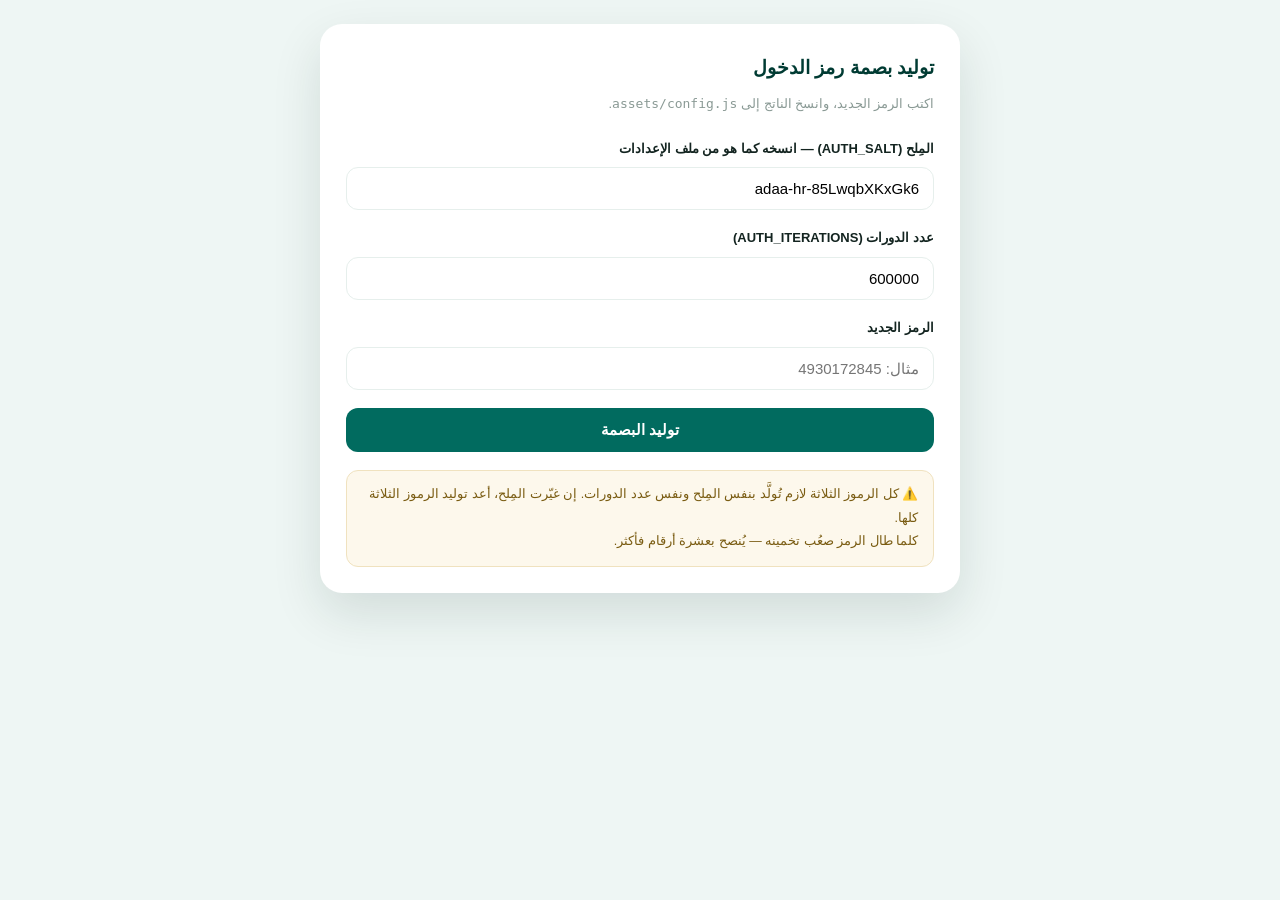
<file: tools/hash-code.html>
<!doctype html>
<html lang="ar" dir="rtl">
<head>
<meta charset="utf-8">
<meta name="viewport" content="width=device-width,initial-scale=1">
<title>توليد بصمة رمز الدخول · أداء</title>
<style>
  :root{--g-900:#003b33;--g-700:#016b5f;--line:#e6efec;--ink:#132420;--muted:#8a9a95}
  *{box-sizing:border-box}
  body{margin:0;padding:24px;background:#eef6f4;color:var(--ink);
       font-family:"Noto Sans Arabic","Segoe UI",Tahoma,sans-serif;line-height:1.9}
  .wrap{max-width:640px;margin:0 auto;background:#fff;border-radius:22px;
        padding:26px;box-shadow:0 20px 50px rgba(0,40,34,.12)}
  h1{font-size:19px;margin:0 0 6px;color:var(--g-900)}
  p.sub{margin:0 0 20px;font-size:13px;color:var(--muted)}
  label{display:block;font-size:13px;font-weight:700;margin:16px 0 6px}
  input{width:100%;padding:12px 14px;border:1px solid var(--line);border-radius:12px;
        font-size:15px;font-family:inherit}
  input:focus{outline:2px solid var(--g-700);outline-offset:1px}
  button{margin-top:18px;width:100%;padding:13px;border:0;border-radius:12px;
         background:var(--g-700);color:#fff;font-size:15px;font-weight:700;
         font-family:inherit;cursor:pointer}
  button:disabled{opacity:.6;cursor:default}
  .out{margin-top:20px;display:none}
  .out.show{display:block}
  pre{background:#f5f9f8;border:1px solid var(--line);border-radius:12px;padding:14px;
      font-size:12.5px;direction:ltr;text-align:left;overflow-x:auto;white-space:pre-wrap;
      word-break:break-all;margin:0}
  .note{margin-top:18px;padding:12px 15px;border-radius:12px;background:#fdf8ec;
        border:1px solid #f0e2bf;font-size:12.5px;color:#7a5c12}
  .err{color:#8f2f2f;font-size:13px;margin-top:12px}
</style>
</head>
<body>
<div class="wrap">
  <h1>توليد بصمة رمز الدخول</h1>
  <p class="sub">اكتب الرمز الجديد، وانسخ الناتج إلى <code>assets/config.js</code>.</p>

  <label for="salt">المِلح (AUTH_SALT) — انسخه كما هو من ملف الإعدادات</label>
  <input id="salt" value="adaa-hr-85LwqbXKxGk6" autocomplete="off" spellcheck="false">

  <label for="iter">عدد الدورات (AUTH_ITERATIONS)</label>
  <input id="iter" type="number" value="600000" autocomplete="off">

  <label for="code">الرمز الجديد</label>
  <input id="code" type="text" placeholder="مثال: 4930172845" autocomplete="off" spellcheck="false">

  <button id="go">توليد البصمة</button>
  <div class="err" id="err"></div>

  <div class="out" id="out">
    <label>البصمة — ضعها مقابل الصلاحية داخل <code>ACCESS_CODE_HASHES</code></label>
    <pre id="hash"></pre>
  </div>

  <div class="note">
    ⚠️ كل الرموز الثلاثة لازم تُولَّد بنفس المِلح ونفس عدد الدورات.
    إن غيّرت المِلح، أعد توليد الرموز الثلاثة كلها.<br>
    كلما طال الرمز صعُب تخمينه — يُنصح بعشرة أرقام فأكثر.
  </div>
</div>

<script>
const $ = (id) => document.getElementById(id);

async function derive(code, salt, iterations) {
  const enc = new TextEncoder();
  const key = await crypto.subtle.importKey(
    "raw", enc.encode(code.normalize("NFKC")), "PBKDF2", false, ["deriveBits"]);
  const bits = await crypto.subtle.deriveBits(
    { name: "PBKDF2", salt: enc.encode(salt), iterations, hash: "SHA-256" }, key, 256);
  return btoa(String.fromCharCode.apply(null, new Uint8Array(bits)));
}

$("go").addEventListener("click", async () => {
  const code = $("code").value.trim();
  const salt = $("salt").value;
  const iter = Number($("iter").value) || 600000;
  $("err").textContent = "";
  $("out").classList.remove("show");

  if (!code) { $("err").textContent = "فضلًا اكتب الرمز."; return; }
  if (!crypto.subtle) {
    $("err").textContent = "المتصفح لا يدعم التشفير هنا — افتح الصفحة عبر https أو localhost.";
    return;
  }

  $("go").disabled = true;
  $("go").textContent = "جارٍ التوليد…";
  try {
    $("hash").textContent = await derive(code, salt, iter);
    $("out").classList.add("show");
  } catch (e) {
    $("err").textContent = "تعذّر التوليد: " + e.message;
  } finally {
    $("go").disabled = false;
    $("go").textContent = "توليد البصمة";
  }
});

$("code").addEventListener("keydown", (e) => { if (e.key === "Enter") $("go").click(); });
</script>
</body>
</html>
</file>
